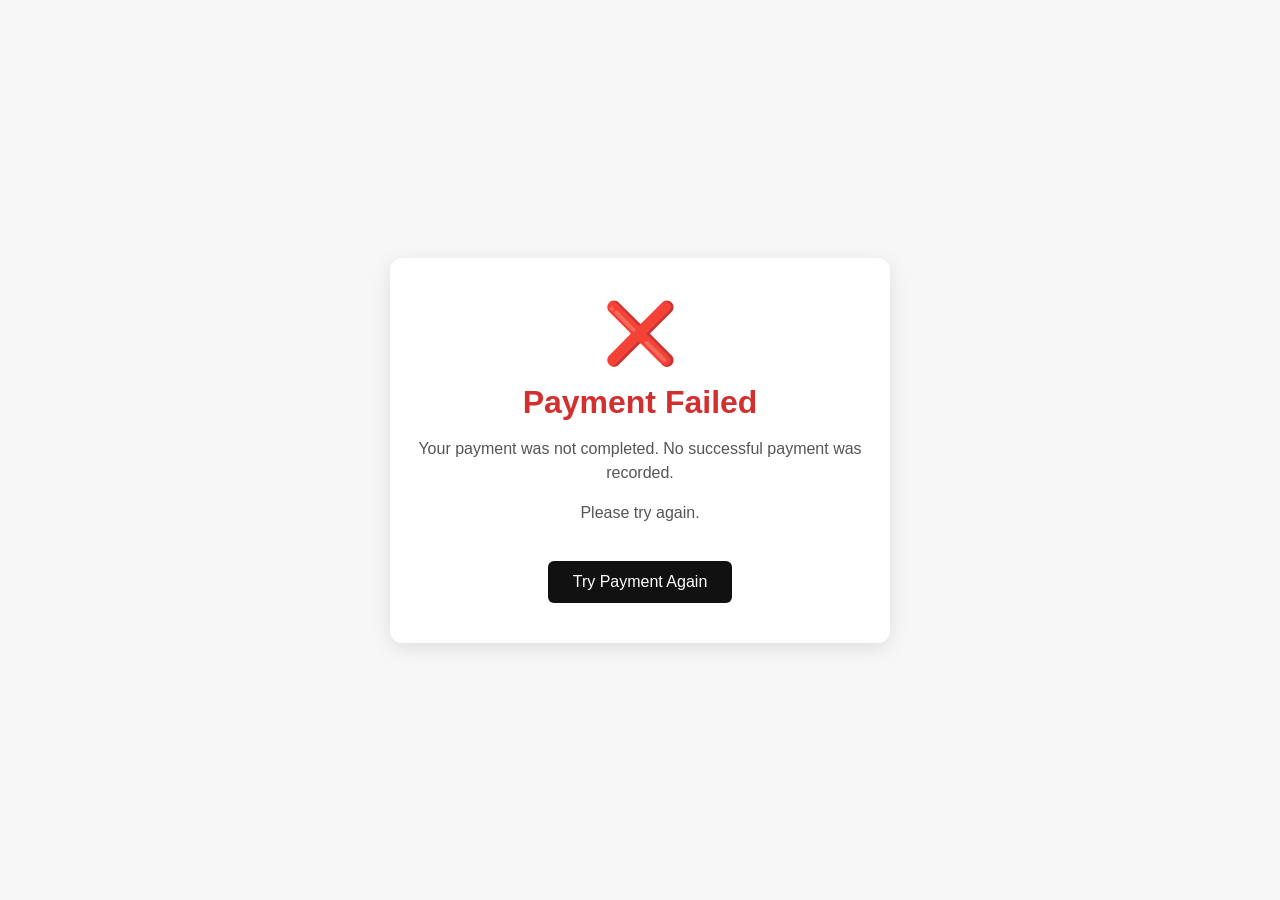
<file: payment-failed.html>
<!DOCTYPE html>
<html lang="en">
<head>
    <meta charset="UTF-8">
    <meta name="viewport" content="width=device-width, initial-scale=1.0">

    <title>Payment Failed</title>

    <style>
        body {
            margin: 0;
            font-family: Arial, sans-serif;
            background: #f7f7f7;
            display: flex;
            justify-content: center;
            align-items: center;
            min-height: 100vh;
        }

        .container {
            background: white;
            width: 90%;
            max-width: 450px;
            padding: 40px 25px;
            text-align: center;
            border-radius: 12px;
            box-shadow: 0 5px 20px rgba(0,0,0,0.1);
        }

        .icon {
            font-size: 60px;
            margin-bottom: 15px;
        }

        h1 {
            margin: 10px 0;
            color: #d32f2f;
        }

        p {
            color: #555;
            font-size: 16px;
            line-height: 1.5;
        }

        .retry-btn {
            display: inline-block;
            margin-top: 20px;
            padding: 12px 25px;
            background: #111;
            color: white;
            text-decoration: none;
            border-radius: 6px;
            font-size: 16px;
        }

        .retry-btn:hover {
            background: #333;
        }
    </style>
</head>

<body>

    <div class="container">

        <div class="icon">❌</div>

        <h1>Payment Failed</h1>

        <p>
            Your payment was not completed.
            No successful payment was recorded.
        </p>

        <p>
            Please try again.
        </p>

        <a href="/" class="retry-btn">
            Try Payment Again
        </a>

    </div>

</body>
</html>
</file>
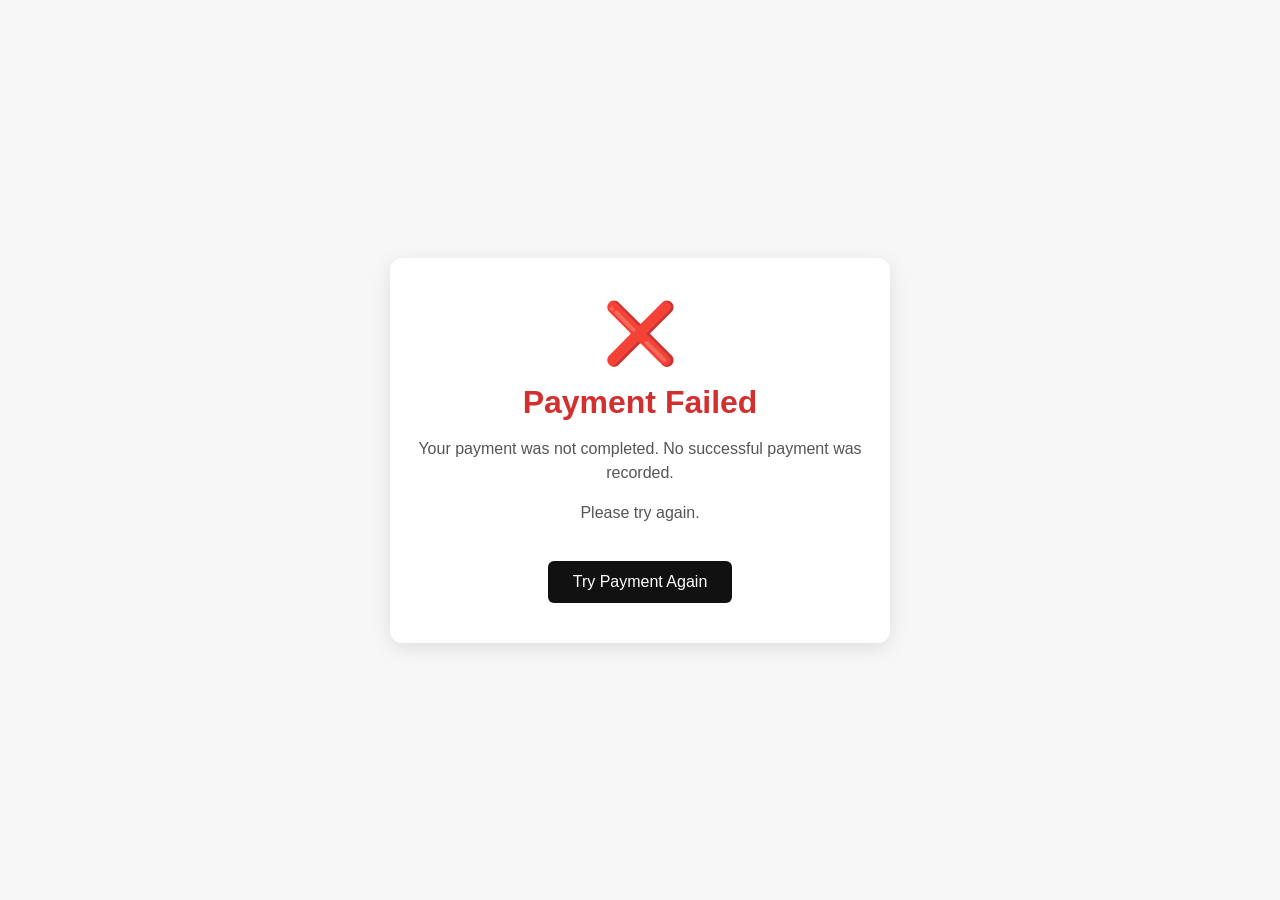
<file: payment-status.html>
<!DOCTYPE html>
<html lang="en">
<head>
    <meta charset="UTF-8">
    <meta name="viewport" content="width=device-width, initial-scale=1.0">

    <title>Checking Payment Status</title>

    <style>
        body {
            font-family: Arial, sans-serif;
            text-align: center;
            padding-top: 100px;
        }
    </style>
</head>

<body>

    <h2>Checking your payment...</h2>

    <p>Please wait. Do not close this page.</p>

    <script>
        // Get order ID from URL
        const params = new URLSearchParams(window.location.search);
        const orderId = params.get("order_id");

        if (!orderId) {
            // No order ID found
            window.location.href = "/payment-failed.html";
        } else {

            // Call Netlify function to check payment
            fetch(`/.netlify/functions/check-payment?order_id=${orderId}`)
                .then(response => response.json())
                .then(data => {

                    console.log("Payment Status:", data);

                    // If payment is successful
                    if (data.payment_status === "PAID") {

                        window.location.href =
                            "/payment_success.html?order_id=" + orderId;

                    } else {

                        // Payment failed, cancelled, or pending
                        window.location.href =
                            "/payment-failed.html?order_id=" + orderId;
                    }

                })
                .catch(error => {

                    console.error("Error checking payment:", error);

                    window.location.href =
                        "/payment-failed.html?order_id=" + orderId;
                });
        }
    </script>

</body>
</html>
</file>
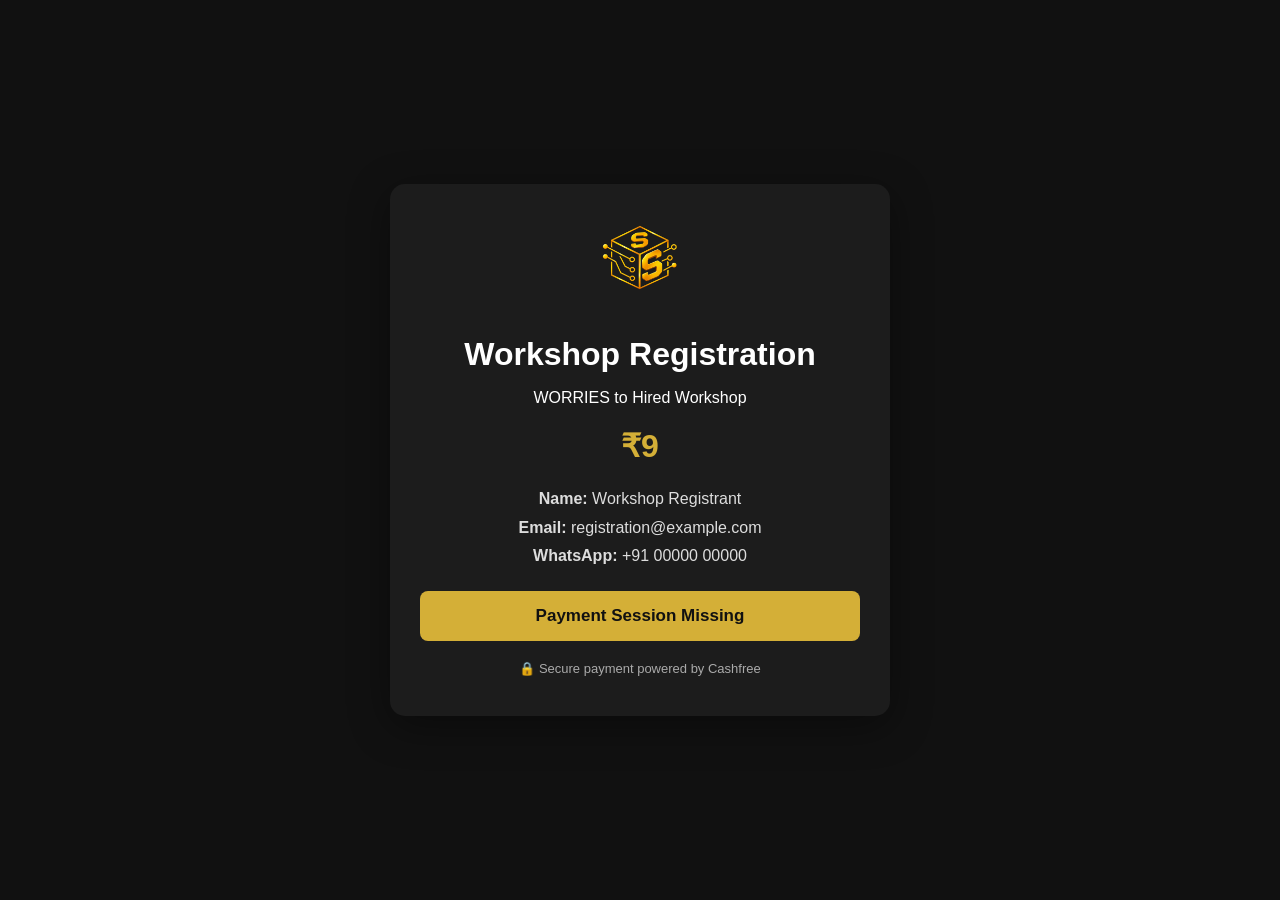
<file: payment.html>
<!DOCTYPE html>
<html lang="en">

<head>

    <meta charset="UTF-8">

    <meta name="viewport"
          content="width=device-width, initial-scale=1.0">

    <title>Payment | SARMAK </title>


    <style>

        * {
            box-sizing: border-box;
        }


        body {

            margin: 0;

            padding: 0;

            font-family:
                Arial,
                Helvetica,
                sans-serif;

            background:
                #111;

            color:
                #fff;

            min-height:
                100vh;

            display:
                flex;

            align-items:
                center;

            justify-content:
                center;

        }


        .payment-container {

            width:
                90%;

            max-width:
                500px;

            background:
                #1c1c1c;

            border-radius:
                15px;

            padding:
                40px 30px;

            text-align:
                center;

            box-shadow:
                0 10px 40px rgba(0,0,0,0.4);

        }


        .logo {

            width:
                100px;

            height:
                auto;

            margin-bottom:
                20px;

        }


        h1 {

            margin-bottom:
                10px;

        }


        .amount {

            font-size:
                32px;

            font-weight:
                bold;

            color:
                #d4af37;

            margin:
                20px 0;

        }


        .customer-info {

            margin:
                20px 0;

            line-height:
                1.8;

            color:
                #ddd;

        }


        .pay-button {

            width:
                100%;

            padding:
                15px;

            border:
                none;

            border-radius:
                8px;

            background:
                #d4af37;

            color:
                #111;

            font-size:
                17px;

            font-weight:
                bold;

            cursor:
                pointer;

        }


        .pay-button:hover {

            opacity:
                0.9;

        }


        .secure {

            margin-top:
                20px;

            font-size:
                13px;

            color:
                #aaa;

        }

    </style>

</head>


<body>


<div class="payment-container">


    <img
        src="./logo.png"
        alt="SARMAK Logo"
        class="logo"
    >


    <h1>
        Workshop Registration
    </h1>


    <p>
        WORRIES to Hired Workshop
    </p>


    <div class="amount">
        ₹9
    </div>


    <div class="customer-info" id="customer-info">
        <div><strong>Name:</strong> Workshop Registrant</div>
        <div><strong>Email:</strong> registration@example.com</div>
        <div><strong>WhatsApp:</strong> +91 00000 00000</div>
    </div>


    <button
        id="pay-button"
        class="pay-button">

        Pay ₹9 Securely

    </button>


    <div class="secure">

        🔒 Secure payment powered by Cashfree

    </div>


</div>


<!-- CASHFREE SDK -->

<script src="https://sdk.cashfree.com/js/v3/cashfree.js"></script>


<script>

document.addEventListener(
    "DOMContentLoaded",
    function () {


        const params = new URLSearchParams(window.location.search);
        const paymentSessionId = params.get("payment_session_id") || "";


        const payButton =
            document.getElementById(
                "pay-button"
            );


        if (!paymentSessionId) {

            payButton.disabled =
                true;

            payButton.innerText =
                "Payment Session Missing";

            return;

        }


        /* =====================================
           INITIALIZE CASHFREE
        ===================================== */

        const cashfree =
            Cashfree({
                mode: "sandbox"
            });


        /* =====================================
           OPEN CHECKOUT
        ===================================== */

        payButton.addEventListener(
            "click",
            async function () {


                payButton.disabled =
                    true;


                payButton.innerText =
                    "Opening Payment...";


                try {

                    const result =
                        await cashfree.checkout({

                            paymentSessionId:
                                paymentSessionId,

                            redirectTarget:
                                "_self"

                        });


                    console.log(
                        "Cashfree Checkout:",
                        result
                    );


                }

                catch (error) {

                    console.error(
                        "Cashfree Error:",
                        error
                    );


                    payButton.disabled =
                        false;


                    payButton.innerText =
                        "Pay ₹9 Securely";

                }

            }
        );

    }
);

</script>


</body>

</html>
</file>
